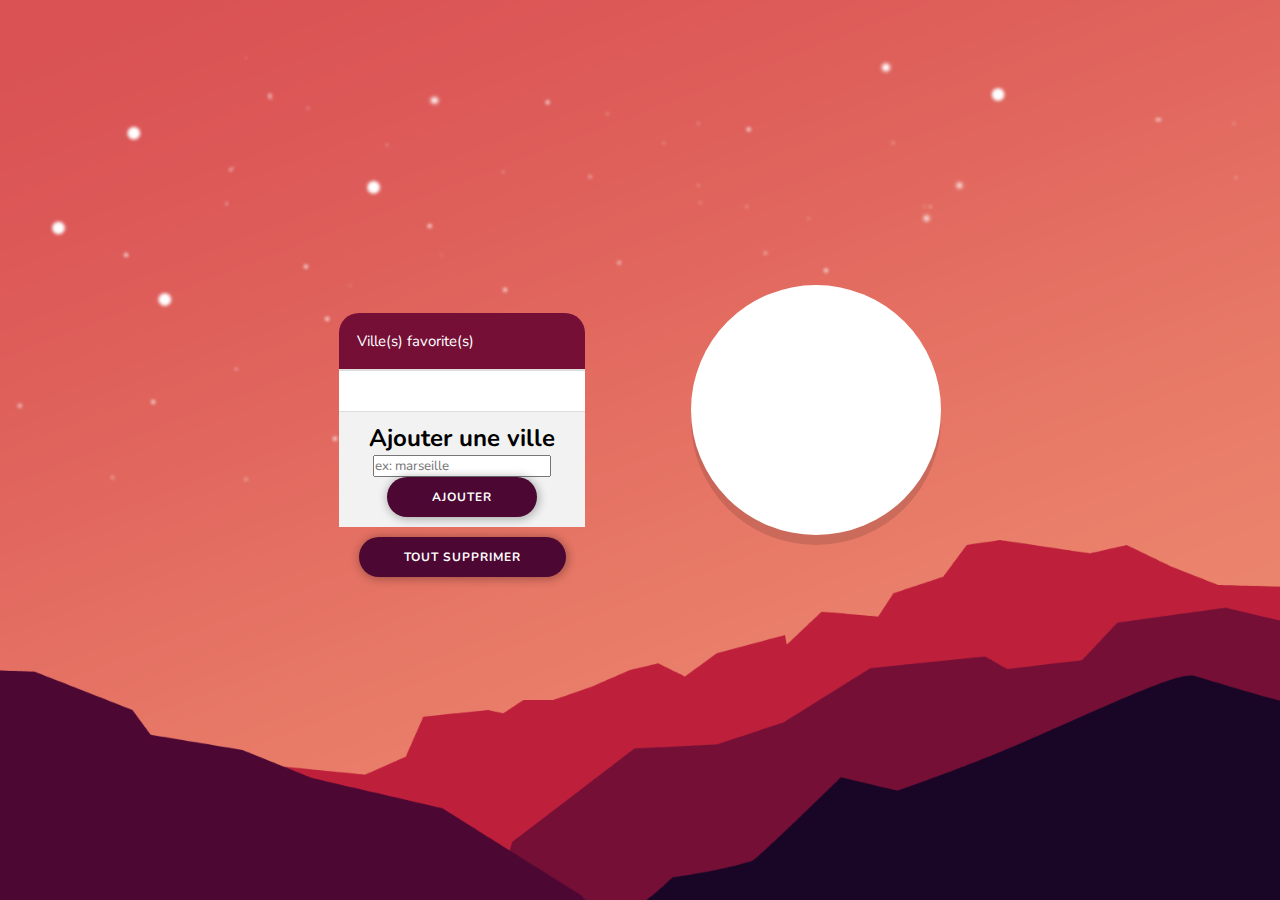
<file: index.html>
<!DOCTYPE html>
<html lang="fr">

<head>
    <meta charset="UTF-8">
    <meta http-equiv="X-UA-Compatible" content="IE=edge">
    <meta name="viewport" content="width=device-width, initial-scale=1.0">
    <link rel="stylesheet" href="style.css">
    <title>Meteo</title>
</head>

<body>

    <div class="bg" id="moment">



        <div class="town">

            <div class="favoris">
                <button type="button" class="collapsible active">Ville(s) favorite(s)</button>
                <div class="content">
                    <ul id="cookie-list">
                        <div id="villes"></div>
                        <!-- Les éléments de liste seront ajoutés ici par JavaScript -->
                        <div id="optionslist"></div>
                    </ul>
                </div>
                <div class="ajout">
                    <h2>Ajouter une ville</h2>
                    <input type="data" id="input" placeholder="ex: marseille" />
                    <button class="remove" id="add-btn">Ajouter</button>
                </div>
                <div class="supp">
                <button class="remove" onclick="deleteAllCookies()">Tout supprimer</button>
                </div>
            </div>
        </div>

        <div class="weather">


            <div class="temp">

                <div class="temperature">

                </div>

                <div class="ico">

                </div>
            </div>



            <div class="ressenti">

            </div>


            <div class="ville">
               
                
            </div>

<div class="trois">
    <div id="doubletest"></div>
</div>


        </div>




    </div>


    <script src="script.js"></script>
</body>

</html>
</file>
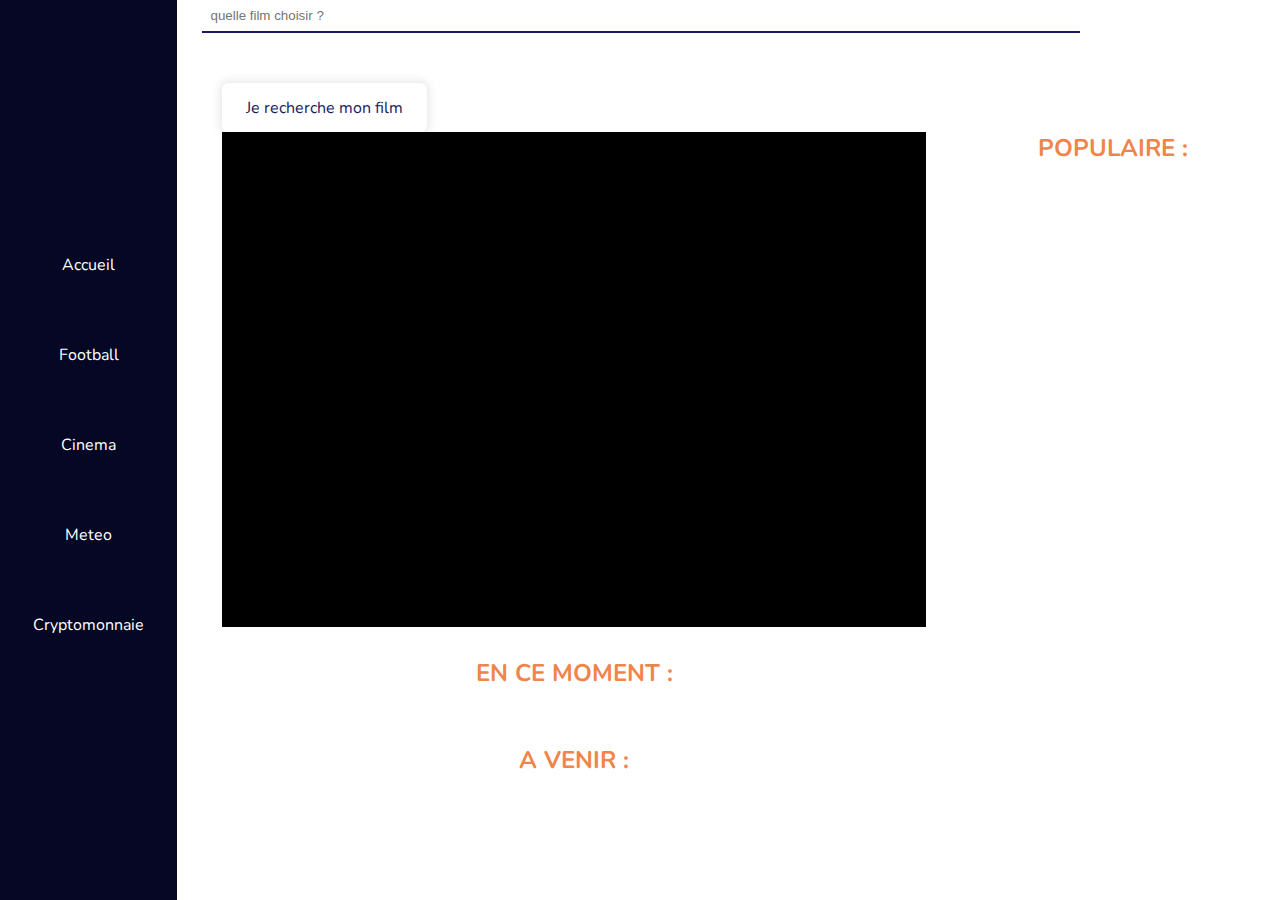
<file: cinema.html>
<!DOCTYPE html>
<html lang="fr">

<head>
    <meta charset="UTF-8">
    <meta http-equiv="X-UA-Compatible" content="IE=edge">
    <meta name="viewport" content="width=device-width, initial-scale=1.0">
    <link rel="stylesheet" href="assets/css/style3.css">
    <title>Meteo</title>
</head>

<body>
    <div class="all">

        <div class="menu">
            <a href="#">Accueil</a>
            <a href="#">Football</a>
            <a href="/cinema.html">Cinema</a>
            <a href="/meteo.html">Meteo</a>
            <a href="#">Cryptomonnaie</a>
        </div>

        <div class="contenu">
            <div class="barrerecherche">
                <input type="text" placeholder="quelle film choisir ?" id="searchFilm"><input type="button" id="valid"
                class="btn btn--primary" value="Je recherche mon film">
            </div>

            <div class="contenuetdroite">

                <div class="content">
                    <div class="ville"></div>
                    <div class="heroCine">
                    </div>
                    <h2 style="text-align:center; text-transform: uppercase; margin-top: 30px; color: #f0854b">
                        En ce moment :</h2>

                    <div class="moment"></div>


                    <h2 style="text-align:center; text-transform: uppercase; margin: 30px; color: #f0854b">
                        A venir :</h2>
                    <div class="avenir"></div>
                </div>

                <div class="droite">
                    <div class="populaire">
                        <h2 style="text-align:center; text-transform: uppercase; margin-bottom: 30px; color: #f0854b">
                            Populaire :</h2>
                    </div>

                </div>
            </div>
        </div>
    </div>
    <script type="module" src="assets/js/fetchCinema.js"></script>
    <script type="module" src="assets/js/utilities.js"></script>

</body>

</html>
</file>
<file: style.css>
@import url('https://fonts.googleapis.com/css2?family=Nunito:wght@200;300;400;500;600;700;800;900;1000&display=swap');


*{
    padding: 0;
    margin: 0;
    font-family: 'Nunito', sans-serif;
}

.bg{
    background: url(bgmeteo.png) center/cover;
    width: 100vw;
    min-height: 100vh;
    display: flex;
    align-items: center;
    justify-content: center;
}

.bgjour {
    background: url(meteojour.png) center/cover;
    width: 100vw;
    min-height: 100vh;
    display: flex;
    align-items: center;
    justify-content: center;
}

.bgnuit {
    background: url(meteonuit.png) center/cover;
    width: 100vw;
    min-height: 100vh;
    display: flex;
    align-items: center;
    justify-content: center;
}

.weather{

    display: flex;
    flex-direction: column;
    align-content: space-around;
    align-items: center;
    }

.temp{
    position: relative;
    text-align: center;
    background-color: white;
    height: 250px;
    width: 250px;
    border-radius: 50%;
    box-shadow:  0px 10px #0000001f;
}

.temperature{
    font-size: 5rem;
    line-height: 250px;
    color: #df605b;
    font-weight: 100;
}

.ico{
    position: absolute;
    left: 0; 
    right: 0; 
    top: 150px;
    margin-left: auto; 
    margin-right: auto; 
    width: 250px;

}


.ressenti{
    margin-top: 80px;
    text-align: center;
    color: white;
}

.ville{
    color: white;
    font-size: 3rem;
    text-align: center;
    text-transform: uppercase;
    font-weight: 100;
}
.ville h2{
    font-size: 5rem;
    font-weight: 1900;

}


#doubletest{
    display: flex;
    color: white;
    text-align: center;
    display: flex;
    text-align: center;
}


.test{
    width: 200px;
    background: #1906267a;
    height: 300px;
    padding: 20px;
    margin: 20px;
    border-radius: 20px;
}


ul {
    margin: 0;
    padding: 0;
}

li {
    list-style: none;
    padding: 20px;
    border-bottom: solid 1px #dddddd;
}

.favoris {
    width: 70%;
    text-align: center;
}

#villes {
    border: solid 1px #dddddd;
}

.ajout{
    background: #f2f2f2;
    font-size: 1rem;
    padding: 10px;
}

.supp{

    color: white;
    font-size: 1rem;
    padding: 10px;
}


.remove {
    cursor: pointer;
    border-radius: 20px;
    border: #4c0733;
    background: #4c0733;
    color: #fff;
    font-size: 12px;
    font-weight: bold;
    box-shadow: 1px 1px 19px 5px rgba(0,0,0,0.21);
    -webkit-box-shadow: 1px 1px 10px 1px rgba(0,0,0,0.31);
    -moz-box-shadow: 1px 1px 19px 5px rgba(0,0,0,0.21);
    padding: 12px 45px;
    letter-spacing: 1px;
    text-transform: uppercase;
    transition: transform 80ms ease-out;
}

/* Style the button that is used to open and close the collapsible content */
.collapsible {
    background-color: #4c0733;
    color: #ede9e9;
    cursor: pointer;
    padding: 18px;
    width: 100%;
    border: none;
    text-align: left;
    outline: none;
    font-size: 15px;
    border-radius: 20px 20px 0 0;
}

/* Add a background color to the button if it is clicked on (add the .active class with JS), and when you move the mouse over it (hover) */
.active,
.collapsible:hover {
    background-color: #750f36;
    color: white;
}

/* Style the collapsible content. Note: hidden by default */
.content {
    display: none;
    overflow: hidden;
    background-color: #ffffff;
}

#optionslist {
    padding: 20px;
    border-bottom: solid 1px #dddddd;
}


@media (max-width: 480px) { 
    
    .bg{
        background: url(mobil.png) center/cover;
        height: 108vh;

    }

    .town{
        display: none;
    }

    .ressenti {
        margin-top: 157px;
        text-align: center;
        color: #190626;
    }

    .ville {
        color: #750f36;

    }
    
    .temp {
        position: absolute;
        top: -75px;
        right: -34px;
        text-align: center;
        background-color: white;
        height: 250px;
        width: 250px;
        border-radius: 50%;
    }

    .doubletest{
        width: 100vw;
        overflow: auto;
    }



 }
</file>
<file: assets/css/style3.css>
@import url('https://fonts.googleapis.com/css2?family=Nunito:wght@200;300;400;500;600;700;800;900;1000&display=swap');

* {
    padding: 0;
    margin: 0;
}

.barrerecherche{
    width: 100%;
}

.all {
    display: flex;
    font-family: Nunito;
}

.contenu {
    width: 85%;
}

.contenuetdroite {
    width: 100%;
    display: flex;
}

input[type=text] {
    appearance: none;
    border-top: none;
    border-right: none;
    border-left: none;
    border-image: initial;
    outline: none;
    border-bottom: 0.2em solid rgb(22, 27, 95);
    border-radius: 0.2em 0.2em 0px 0px;
    padding: 0.6em;
    width: 80%;
    margin-bottom: 50px;
    color: rgb(22, 27, 95);
}


input[type=button] {
    -webkit-appearance: none;
    -moz-appearance: none;
    appearance: none;
    border: none;
    background: rgba(0, 0, 0, 0);
    padding: 0.85em 1.5em;
    color: #161B5F;
    border-radius: 0.4em;
    transition: 1s;
    margin-left: 20px;

    input[type=button]:focus,
    input[type=button]:active {
        background: #161B5F;
        color: #fff;
    }

    ;
    margin-left: 1;
}


.btn {
    display: inline-block;
    background: transparent;
    color: inherit;
    font: inherit;
    border: 0px;
    outline: 0px;
    padding: 0px;
    transition: all 200ms ease-in 0s;
    cursor: pointer;
}

.btn--primary {
    background: rgb(127, 143, 244);
    color: rgb(255, 255, 255);
    box-shadow: rgba(0, 0, 0, 0.1) 0px 0px 10px 2px;
    border-radius: 2px;
    padding: 12px 36px;
}

.btn--primary:hover {
    background: rgb(43, 47, 107);
    color: white;
}

.btn--primary:active {
    background: rgb(127, 143, 244);
    box-shadow: rgba(0, 0, 0, 0.2) 0px 0px 10px 2px inset;
}

.menu {
    width: 14%;
    height: 100vh;
    background-color: rgb(5, 7, 36);
    margin-right: 25px;
    display: flex;
    flex-direction: column;
    align-items: center;
    justify-content: center;
    position: sticky;
    top: 0;
    left: 0;
    right: 0;
}

.menu a {
    color: rgb(255, 255, 255);
    text-decoration: none;
    margin-bottom: 10px;
    height: 80px;
    line-height: 80px;
    width: 100%;
    text-align: center;
    transition-duration: 0.4s;
}

.menu a:hover {
    color: white;
    background-color: rgb(18, 20, 53);
    border-left: 10px solid white;
    width: calc(100% - 10px);
}

.menu a:active {
    color: white;
    background-color: rgb(43, 47, 107);
    border-left: 10px solid white;
    width: calc(100% - 10px);
}

.content {
    width: 75%;
    margin: 0 20px;
}

.droite {
    width: 25%;
    margin-left: 25px;
    margin: 0 20px;
    padding: 0 30px;
}

.ville {
    color: rgb(5, 7, 36);
    font-weight: bold;
}

.ojd {
    display: flex;
    width: 100%;
}

.hero {
    background: linear-gradient(rgb(43, 47, 107), rgb(240 133 75 / 57%)), url(https://www.campus-lehavre-normandie.fr/sites/default/files/styles/img__1920x1057__crop_main/public/media/images/photo-header.jpg?itok=dIk53k6Q) center center / cover;
    width: 100%;
    height: 40vh;
    position: relative;
}

.ico {
    position: absolute;
    top: 10px;
    left: 10px;
}

.temperature {
    font-size: 2.2rem;
    position: absolute;
    color: white;
    top: 72px;
    left: 184px;
}

.block1 {
    margin: 1%;
    padding: 20px;
    width: 18%;
    text-align: center;
    border: 1px solid rgb(206, 206, 206);
}

.block1 h3 {
    font-weight: 100;
    color: rgb(240, 133, 75);
}

.block1 p {
    font-weight: 800;
}

.block2 {
    margin: 1%;
    padding: 20px;
    width: 38%;
    text-align: center;
    border: 1px solid rgb(206, 206, 206);
}

.block2 h3 {
    font-weight: 100;
    color: rgb(240, 133, 75);
}

.block2 p {
    font-weight: 800;
}

.journee {
    margin-top: 25px;
    display: flex;
    width: 100%;
}

.temperatures {
    background-color: rgb(247, 246, 253);
    width: calc(12.5%);
    box-shadow: rgba(0, 0, 0, 0.09) 1px 1px 19px 5px;
    text-align: center;
    border-right: 1px solid rgb(231, 230, 230);
    padding: 10px;
}

.days {
    display: flex;
    border: 1px solid rgb(192, 192, 192);
    border-radius: 10px;
    align-items: center;
    margin: 15px;
}

.day {
    margin-right: 10px;
    padding: 20px;
    background: rgb(5, 7, 36);
    color: rgb(255, 255, 255);
    border-radius: 10px;
    min-width: 110px;
    text-align: center;
    box-shadow: 5px 1px 5px 5px rgb(0 0 0 / 10%);
}



.arrowup {
    width: 20px;

}

.arrowdown {
    width: 20px;
    transform: rotate(180deg);
}

button.myBtn {
    background: rgb(240, 133, 75);
    color: white;
    border: none;
    padding: 20px 40px;
    cursor: pointer;
    border-radius: 7px;
    border-bottom: solid 3px #9d4617;
    margin: 15px 0;
}

button.myBtn:hover {
    background: #d1703c;
    transition: 1s;
}


button.btnmin {
    padding: 10px !important;
    background: rgb(5 7 36);
    border-bottom: solid 3px #01010a;
}

button.btnmin:hover {
    background: rgb(2, 3, 22);
    transition: 1s;
}

/* The Modal (background) */
.modal {
    display: none;
    /* Hidden by default */
    position: fixed;
    /* Stay in place */
    z-index: 1;
    /* Sit on top */
    left: 0;
    top: 0;
    width: 100%;
    /* Full width */
    height: 100%;
    /* Full height */
    overflow: auto;
    /* Enable scroll if needed */
    background-color: rgb(0, 0, 0);
    /* Fallback color */
    background-color: rgba(0, 0, 0, 0.4);
    /* Black w/ opacity */
}

/* Modal Content/Box */
.modal-content {
    background-color: #fefefe;
    margin: 3% auto;
    /* 15% from the top and centered */
    padding: 20px;
    border: 1px solid #888;
    width: 80%;
    /* Could be more or less, depending on screen size */
}

/* The Close Button */
.close {
    color: #aaa;
    float: right;
    font-size: 28px;
    font-weight: bold;
}

.close:hover,
.close:focus {
    color: black;
    text-decoration: none;
    cursor: pointer;
}





/* cinema */

.heroCine {
    background: black;
    width: 100%;
    height: 55vh;
    position: relative;
}

.moment {
    margin-top: 25px;
    display: flex;
    width: 100%;
    overflow: auto;
}

.moments {
    background-color: rgb(247, 246, 253);
    min-width: 25%;
    box-shadow: rgba(0, 0, 0, 0.09) 1px 1px 19px 5px;
    text-align: center;
    border-right: 1px solid rgb(231, 230, 230);
    padding: 10px;
}

.moments img {
    max-width: 100%;
}

.moments p {
    font-size: 1rem;
    font-weight: 100;
}

.avenir {
    margin-top: 25px;
    display: flex;
    width: 100%;
    flex-wrap: wrap;
    justify-content: space-between;
}

.avenirs {
    background-color: rgb(247, 246, 253);
    width: 17.85%;
    box-shadow: rgba(0, 0, 0, 0.09) 1px 1px 19px 5px;
    text-align: center;
    border-right: 1px solid rgb(231, 230, 230);
    padding: 10px;
    display: flex;
}

.avenirs img {
    max-width: 100%;
}

.avenirs p {
    font-size: 1rem;
    font-weight: 100;
}
</file>
